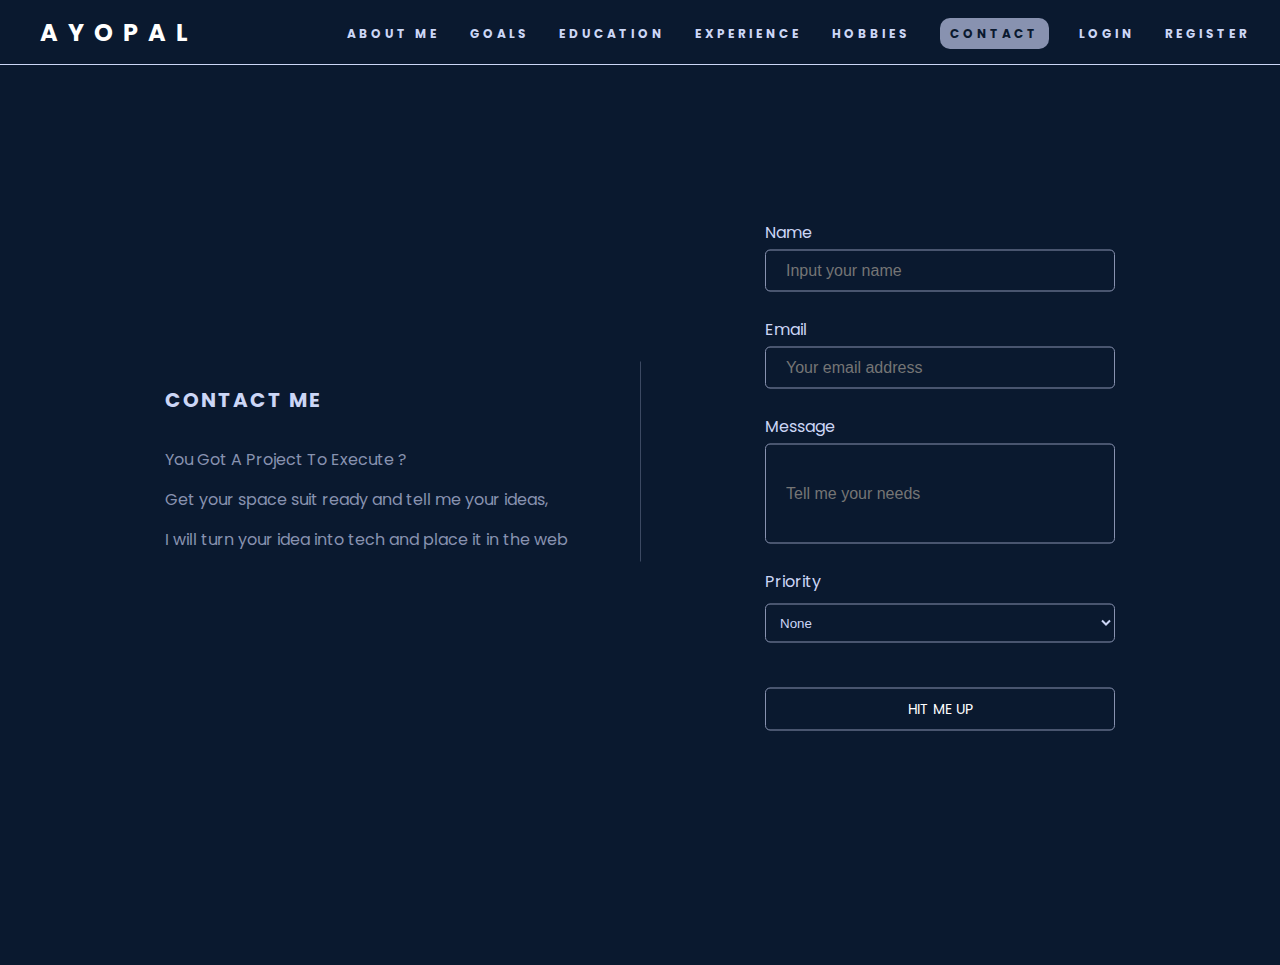
<file: contact.html>
<!DOCTYPE html>
<html lang="en">
<head>
    <meta charset="UTF-8">
    <meta http-equiv="X-UA-Compatible" content="IE=edge">
    <meta name="viewport" content="width=device-width, initial-scale=1.0">
    <link rel="stylesheet" href="/css/contact.css">
    <title>Contact</title>
</head>
<body>
    
    <!-- NAVIGATION  -->
<nav>
    <div class="logo">AYOPAL</div>
        <ul>
            <l1><a href="index.html">About Me</a></l1>
            <l1><a href="">Goals</a></l1>
            <l1><a href="">Education</a></l1>
            <l1><a href="">Experience</a></l1>
            <l1><a href="">Hobbies</a></l1>
            <li><a class="active" href="contact.html"> Contact</a></li>
            <l1><a href="login.html">Login</a></l1>
            <l1><a href="register.html">Register</a></l1>
        </ul>
</nav>


<!-- MAIN CONTENT -->
<div class="wrapper">
    <div class="container">
        <div class="form-text">
            <h2>CONTACT ME</h2>
            <p>
                You Got A Project To Execute ? <br>
                Get your space suit ready and tell me your ideas,<br>
                I will turn your idea into tech and place it in the web
            </p>
        </div>

        <!-- VERTICAL MIDDLE LINE -->
        <div class="vertical"></div>

        <!-- CONTACT FORM -->
        <form action="">
            <label for="name">Name</label>
            <input type="name" name="name" placeholder="Input your name" autocomplete="on"  required>
            <label for="email">Email</label>
            <input type="email" placeholder="Your email address" autocomplete="on"  required>
            <label for="text">Message</label>
            <input type="text" placeholder="Tell me your needs">
            <label for="dropdown">Priority</label>
            <select class="drop" type="dropdown">
                <option value="None" selected>None</option>
                <option value="Urgent">Urgent</option>
                <option value="Not-Urgent">Not-Urgent</option>
            </select>

            <a href=""><button class="btn">HIT ME UP</button></a>
        </form>
    </div>
</div>

</body>
</file>
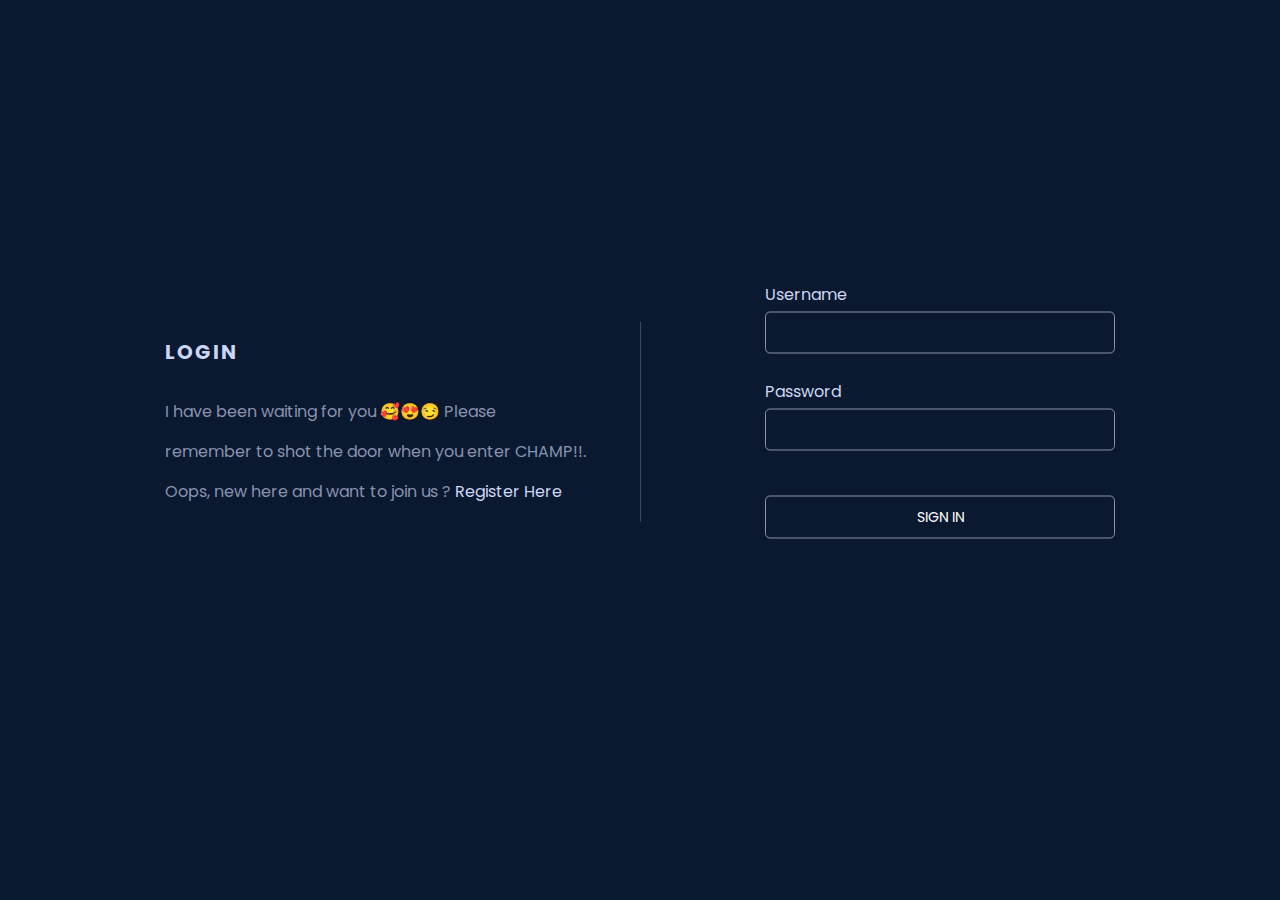
<file: login.html>
<!DOCTYPE html>
<html lang="en">
<head>
    <meta charset="UTF-8">
    <meta http-equiv="X-UA-Compatible" content="IE=edge">
    <meta name="viewport" content="width=device-width, initial-scale=1.0">
    <link rel="stylesheet" href="/css/login.css">
    <title>Login</title>
</head>
<body>
    <!-- MAIN CONTENT -->
<div class="wrapper">
    <div class="container">
        <div class="form-text">
            <h2>LOGIN</h2>
            <p>
                I have been waiting for you 🥰😍😏 Please<br>
               remember to shot the door when you enter CHAMP!!. <br>Oops, new here and want to join us ? <a href="register.html">Register Here</a>
            </p>
        </div>

        <!-- VERTICAL MIDDLE LINE -->
        <div class="vertical"></div>

        <!-- CONTACT FORM -->
        <form action="">
            <label for="name">Username</label>
            <input type="name" name="name" autocomplete="on"  required>
            <label for="password">Password</label>
            <input type="name" name="name" autocomplete="on"  required>
          

            <a href=""><button class="btn">SIGN IN</button></a>
        </form>
    </div>
</div>

</body>
</file>
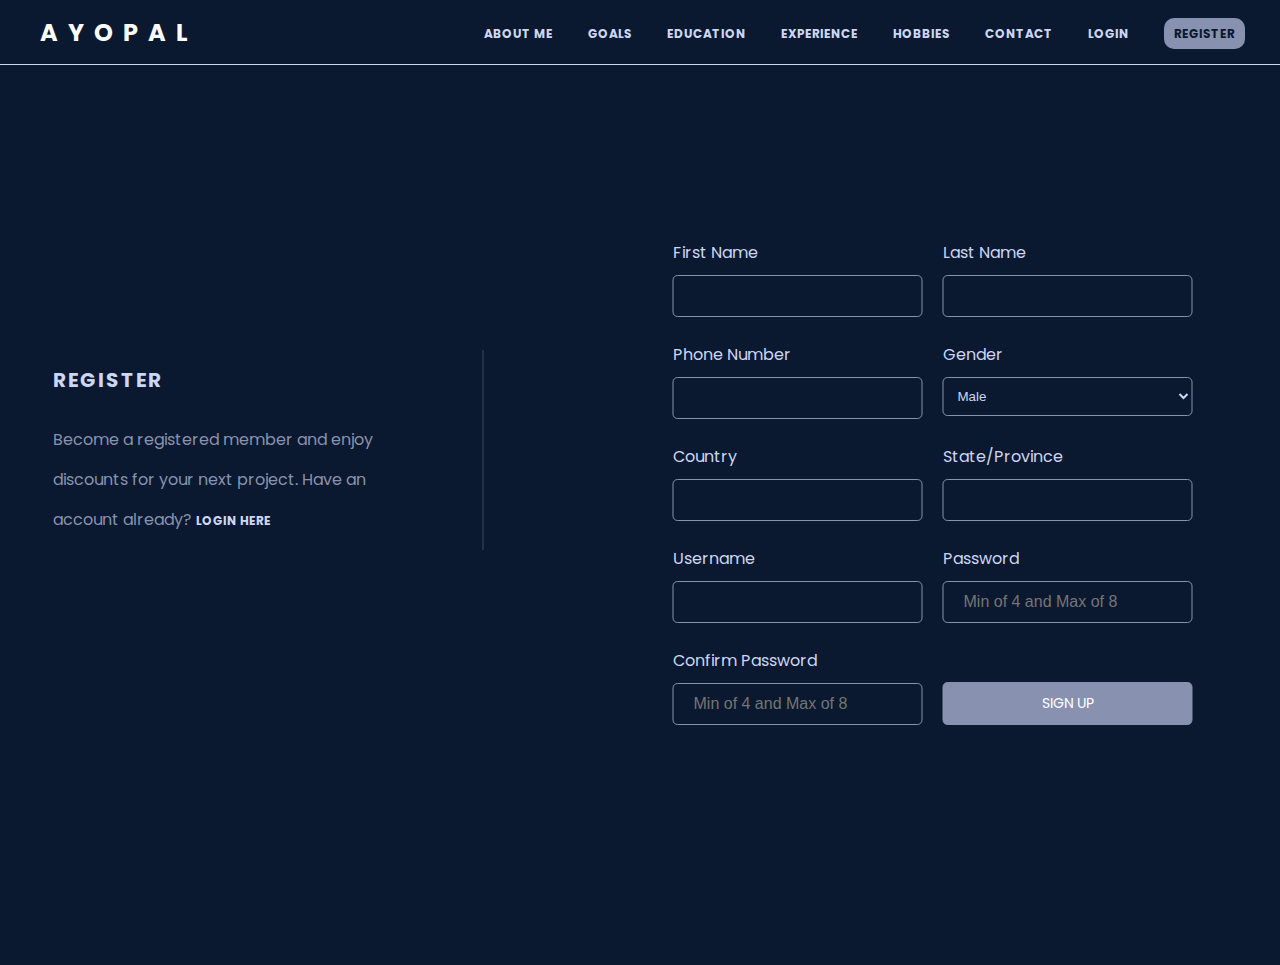
<file: register.html>
<!DOCTYPE html>
<html lang="en">
<head>
    <meta charset="UTF-8">
    <meta http-equiv="X-UA-Compatible" content="IE=edge">
    <meta name="viewport" content="width=device-width, initial-scale=1.0">
    <link rel="stylesheet" href="/css/register.css">
    <title>Register</title>
</head>
<body>
    
    <!-- NAVIGATION  -->
<nav>
    <div class="logo">AYOPAL</div>
        <ul>
            <l1><a href="index.html">About Me</a></l1>
            <l1><a href="">Goals</a></l1>
            <l1><a href="">Education</a></l1>
            <l1><a href="">Experience</a></l1>
            <l1><a href="">Hobbies</a></l1>
            <li><a href="contact.html"> Contact</a></li>
            <l1><a href="login.html">Login</a></l1>
            <l1><a class="active" href="register.html">Register</a></l1>
        </ul>
</nav>


<!-- MAIN BODY CONTENT -->
<div class="wrapper">
    <div class="container">
        <div class="form-text">
            <h2>REGISTER</h2>
            <p>Become a registered member and enjoy discounts for your next project. Have an account already? <a href="login.html">Login Here</a></p>
        </div>

        <!-- VERTICAL MIDDLE LINE -->
        <div class="vertical"></div>

        <!-- REGISTER FORM -->
        <form action="">
            <div>
                <label for="fname">First Name</label>
                <input type="name" name="fname" autocomplete="on" required> 
            </div>
            
            <div>
                <label for="lname">Last Name</label>
                <input type="name" name="lname" required>
            </div>
            
            <div>
                <label for="number">Phone Number</label>
                <input type="tel" name="number" autocomplete="on"  required>
            </div>

            <div>
                <label for="gender">Gender</label>
            <select class="drop" type="dropdown">
                <option value="Male">Male</option>
                <option value="Female">Female</option>
                <option value="Anonymous">Anonymous</option>
            </select>
            </div>

            <div>
                <label for="country">Country</label>
                <input type="textarea" name="country" autocomplete="on"  required>
            </div>
            
            <div>
                <label for="state">State/Province</label>
                <input type="textarea" name="state">
            </div>

            <div>
                <label for="username">Username</label>
                <input type="textarea" name="username" required>
            </div>
            
           <div>
                <label for="password">Password</label>
                <input type="password" minlength="4" maxlength="8" size="8" placeholder="Min of 4 and Max of 8" autocomplete="current-password" required>
           </div>
            
           <div>
                <label for="cpassword"> Confirm Password</label>
                <input type="password" minlength="4" maxlength="8" size="8" placeholder="Min of 4 and Max of 8" autocomplete="current-password" required>
           </div>
            
            
            
            <a href=""><button class="btn">SIGN UP</button></a>
        </form>
    </div>
</div>

</body>
</file>
<file: css/contact.css>
/* IMPORT FONT */
@import url('https://fonts.googleapis.com/css2?family=Poppins:wght@100;200;300;400;500&display=swap');

* {
    margin: 0;
    padding: 0;
    box-sizing: border-box;
}

/* DECLARE GLOBAL VARIABLE */
:root {
    --blue-bk: #0a192f;
    --text-light: #8892b0;
    --another: #ccd6f6;
    --white-c: #fff;
}

body {
    width: 100vw;
    height: 100vh;
    font-family: 'poppins', sans-serif;
    overflow: hidden;
}

/* NAV MENU */
nav {
    display: flex;
    width: 100vw;
    height: 65px;
    border-bottom: 1px solid var(--another);
    align-items: center;
    justify-content: space-between;
    background: var(--blue-bk);
    color: var(--white-c);
    /* position: fixed; */
}

ul {
    list-style-type: none;
    display: flex;
}

nav a {
    text-decoration: none;
    color: var(--another);
    margin-right: 30px;
    font-size: 12px;
    text-transform: uppercase;
    font-weight: bold;
    transition: 0.4s;
    letter-spacing: 3px;
}

nav a:hover:not(.active) {
    background: var(--text-light);
    padding: 7px 10px;
    border-radius: 10px;
    color: var(--blue-bk);
   transform: scale(1.05);
}

nav a.active {
    background: var(--text-light);
    padding: 7px 10px;
    border-radius: 10px;
    color: var(--blue-bk);
   transform: scale(1.05);
}

/* LOGO */
.logo {
    margin-left: 40px;
    font-size: 24px;
    font-family: 'poppins', sans-serif;
    font-weight: 700;
    letter-spacing: 10px;
}

/* WRAPPER */

.wrapper {
    position: relative;
    width: 100%;
    height: 100%;
    background: var(--blue-bk);
}

.container {
    display: flex;
    position: absolute;
    top: 50%;
    left: 50%;
    transform: translate(-50%, -50%);
    justify-content: space-between;
}


/* FORM TEXT */

h2 {
    margin-bottom: 20px;
    font-size: 20px;
    letter-spacing: 2px;
    color: var(--another);
}

p {
    color: var(--text-light);
}

.form-text {
    position: relative;
    width: 700px;
    line-height: 40px;
    top: 120px;
}

/* FORM FIELDS */

form{
    position: relative;
    top: -40px;
    margin-left: -100px;
}

label, form {
    color: var(--another);
}

input
 {
    display: block;
    width: 350px;
    height: 30px;
    border-radius: 5px;
    margin: 5px 0 25px;
    padding: 20px;
    outline: none;
    background: transparent;
    border: 1px solid var(--text-light);
    transition: 0.5s;
    color: var(--another);
    font-size: 16px;
}
input[type=text] {
min-height: 100px;
}
input:hover {
    transform: scale(1.03);
}

input:focus,
input:active {
    background: var(--text-light);

}

.drop {
    display: block;
    transition: 0.8s;
    color: var(--another);
    width: 350px;
    height: auto;
    border-radius: 5px;
    margin: 10px 0 25px;
    padding: 10px;
    outline: none;
    background: transparent;
    border: 1px solid var(--text-light);
    transition: 0.5s;
}

option {
background: var(--text-light);
height: 20px;
border-bottom:  1px solid var(--text-light);
color: black;
}


.btn {
  width: 350px;
  padding: 10px 15px;
  text-align: center;
  font-size: 14px;
  margin-top: 20px;
  cursor: pointer;
  background: transparent;
  border-radius: 5px;
  color: var(--white-c);
  font-family: 'poppins', sans-serif;
  font-weight: 400;
  border: 1px solid var(--text-light);
  transition: 0.5s;
}


.btn:hover{
  background: var(--text-light);
  border: none;
  transform: scale(1.03);
  color: var(--blue-bk);
  font-weight: 700;
}

.vertical {
    height: 200px;
    border-left: 1px solid var(--text-light);
    opacity: 0.4;
    position: absolute;
    left: 50%;
    top: 20%;
}
</file>
<file: css/login.css>
/* IMPORT FONT */
@import url('https://fonts.googleapis.com/css2?family=Poppins:wght@100;200;300;400;500&display=swap');

* {
    margin: 0;
    padding: 0;
    box-sizing: border-box;
}

/* DECLARE GLOBAL VARIABLE */
:root {
    --blue-bk: #0a192f;
    --text-light: #8892b0;
    --another: #ccd6f6;
    --white-c: #fff;
}

body {
    width: 100vw;
    height: 100vh;
    font-family: 'poppins', sans-serif;
    overflow: hidden;
}


/* WRAPPER */

.wrapper {
    position: relative;
    width: 100%;
    height: 100%;
    background: var(--blue-bk);
}

.container {
    display: flex;
    position: absolute;
    top: 50%;
    left: 50%;
    transform: translate(-50%, -50%);
    justify-content: space-between;
}


/* FORM TEXT */

h2 {
    margin-bottom: 20px;
    font-size: 20px;
    letter-spacing: 2px;
    color: var(--another);
}

p {
    color: var(--text-light);
}

p a{
    text-decoration: none;
    color: var(--another);
}

.form-text {
    position: relative;
    width: 700px;
    line-height: 40px;
    top: 10px;
}

/* FORM FIELDS */

form{
    position: relative;
    top: -40px;
    margin-left: -100px;
}

label, form {
    color: var(--another);
}

input
 {
    display: block;
    width: 350px;
    height: 30px;
    border-radius: 5px;
    margin: 5px 0 25px;
    padding: 20px;
    outline: none;
    background: transparent;
    border: 1px solid var(--text-light);
    transition: 0.5s;
    color: var(--another);
    font-size: 16px;
}
input[type=text] {
min-height: 100px;
}
input:hover {
    transform: scale(1.03);
}

input:focus,
input:active {
    background: var(--text-light);

}

.drop {
    display: block;
    transition: 0.8s;
    color: var(--another);
    width: 350px;
    height: auto;
    border-radius: 5px;
    margin: 10px 0 25px;
    padding: 10px;
    outline: none;
    background: transparent;
    border: 1px solid var(--text-light);
    transition: 0.5s;
}

option {
background: var(--text-light);
height: 20px;
border-bottom:  1px solid var(--text-light);
color: black;
}


.btn {
  width: 350px;
  padding: 10px 15px;
  text-align: center;
  font-size: 14px;
  margin-top: 20px;
  cursor: pointer;
  background: transparent;
  border-radius: 5px;
  color: var(--white-c);
  font-family: 'poppins', sans-serif;
  font-weight: 400;
  border: 1px solid var(--text-light);
  transition: 0.5s;
}


.btn:hover{
  background: var(--text-light);
  border: none;
  transform: scale(1.03);
  color: var(--blue-bk);
  font-weight: 700;
}

.vertical {
    height: 200px;
    border-left: 1px solid var(--text-light);
    opacity: 0.4;
    position: absolute;
    left: 50%;
}
</file>
<file: css/register.css>
/* IMPORT FONT */
@import url('https://fonts.googleapis.com/css2?family=Poppins:wght@100;200;300;400;500&display=swap');

* {
    margin: 0;
    padding: 0;
    box-sizing: border-box;
}

/* DECLARE GLOBAL VARIABLE */
:root {
    --blue-bk: #0a192f;
    --text-light: #8892b0;
    --another: #ccd6f6;
    --white-c: #fff;
}

body {
    width: 100vw;
    height: 100vh;
    font-family: 'poppins', sans-serif;
    overflow: hidden;
}

/* NAV MENU */
nav {
    display: flex;
    width: 100vw;
    height: 65px;
    border-bottom: 1px solid var(--another);
    align-items: center;
    justify-content: space-between;
    background: var(--blue-bk);
    color: var(--white-c);
    /* position: fixed; */
}

ul {
    list-style-type: none;
    display: flex;
}

a {
    text-decoration: none;
    color: var(--another);
    margin-right: 35px;
    font-size: 12px;
    text-transform: uppercase;
    font-weight: bold;
    transition: 0.4s;
}

nav a:hover:not(.active) {
    background: var(--text-light);
    padding: 7px 10px;
    border-radius: 10px;
    color: var(--blue-bk);
   transform: scale(1.05);
}

nav a.active {
    background: var(--text-light);
    padding: 7px 10px;
    border-radius: 10px;
    color: var(--blue-bk);
   transform: scale(1.05);
}

/* LOGO */
.logo {
    margin-left: 40px;
    font-size: 24px;
    font-family: 'poppins', sans-serif;
    font-weight: 700;
    letter-spacing: 10px;
}

/* WRAPPER */

.wrapper {
    position: relative;
    width: 100%;
    height: 100%;
    background: var(--blue-bk);
}

.container {
    display: grid;
    grid-template-columns: 1fr 1fr;
    position: absolute;
    top: 50%;
    left: 50%;
    transform: translate(-50%, -50%);
    grid-column-gap: 300px;
}


/* FORM TEXT */

h2 {
    margin-bottom: 20px;
    font-size: 20px;
    letter-spacing: 2px;
    color: var(--another);
}

p {
    color: var(--text-light);
    width: 320px;
}

.form-text {
     position: relative;
     line-height: 40px;
     top: 120px; 
     margin-left: 200px;
}

/* FORM FIELDS */

form{
    display: grid;
    grid-template-columns: 1fr 2fr;
    grid-column-gap: 20px;
    position: relative;
    top: -40px;
     margin: 40px 200px 0 0;
}

label, form {
    color: var(--another);
}

input
 {
    display: block;
    width: 250px;
    height: 10px;
    border-radius: 5px;
    margin: 10px 0 25px;
    padding: 20px;
    outline: none;
    background: transparent;
    border: 1px solid var(--text-light);
    transition: 0.5s;
    color: var(--another);
    font-size: 16px;
}
input[type=text] {
min-height: 100px;
}
input:hover {
    transform: scale(1.03);
}

input:focus,
input:active {
    background: var(--text-light);

}

.drop {
    display: block;
    transition: 0.8s;
    color: var(--another);
    width: 250px;
    height: auto;
    border-radius: 5px;
    margin: 10px 0 25px;
    padding: 10px;
    outline: none;
    background: transparent;
    border: 1px solid var(--text-light);
    transition: 0.5s;
}

option {
background: var(--text-light);
height: 20px;
border-bottom:  1px solid var(--text-light);
color: black;
}


.btn {
  width: 250px;
  padding: 10px 15px;
  text-align: center;
  font-size: 14px;
  margin-top: 34px;
  cursor: pointer;
  background: var(--text-light);
  border-radius: 5px;
  color: var(--white-c);
  font-family: 'poppins', sans-serif;
  font-weight: 400;
  border: 1px solid var(--text-light);
  transition: 0.3s;
}


.btn:hover{
  
  border: none;
  transform: scale(1.03);
  color: var(--blue-bk);
  font-weight: 700;
}

.vertical {
    height: 200px;
    border-left: 1px solid var(--text-light);
    opacity: 0.4;
    position: absolute;
    left: 40%;
    top: 20%;
}
</file>
